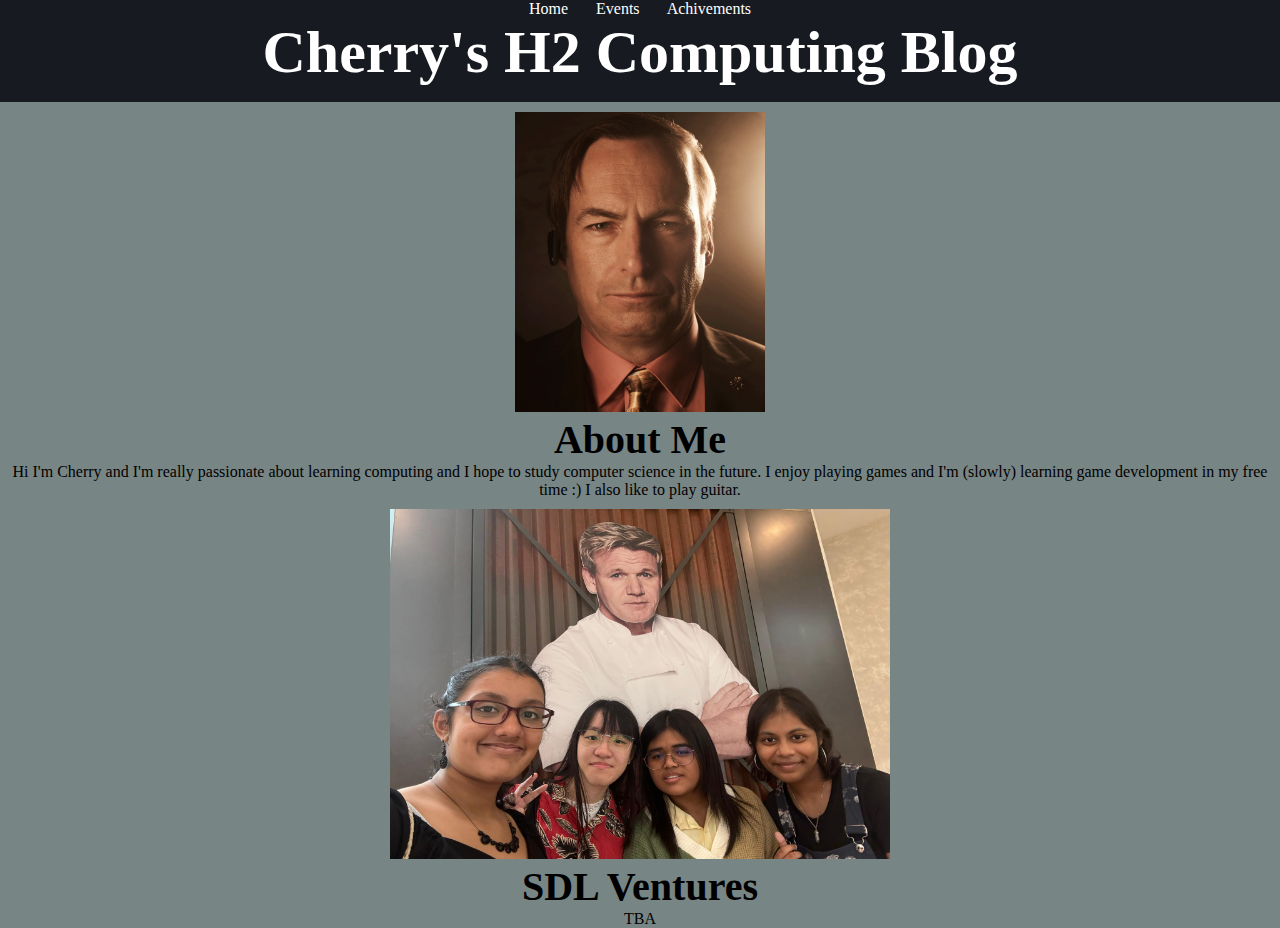
<file: index.html>
<!DOCTYPE html>
<html>

<head>
  <meta charset="utf-8">
  <meta name="viewport" content="width=device-width">
  <title>Cherry's Blog</title>
  <link href="style.css" rel="stylesheet">
</head>
  <header>
    <a href="index.html" style="text-decoration: none; color: white;">Home&nbsp;&nbsp;&nbsp;&nbsp;&nbsp;&nbsp;</a>
    <a href="Events.html" style="text-decoration: none; color: white;">Events&nbsp;&nbsp;&nbsp;&nbsp;&nbsp;&nbsp;</a>
    <a href="achievements.html" style="text-decoration: none; color: white;">Achivements</a>
    <h1>Cherry's H2 Computing Blog</h1>
  </header>
<body>
  <section class="gordon ramsey">
    <img src="saul.webp" width="250" height="300">
  </section>
  <section class="about">
    <h2 style="font-size: 40px;">About Me</h2>
    <p>Hi I'm Cherry and I'm really passionate about learning computing and I hope to study computer science in the future. I enjoy playing games and I'm (slowly) learning game development in my free time :) I also like to play guitar.</p>
  </section>
  <img src="ggrorden ramsey.jpeg" width="500" height="350">
  <div class="SDL Ventures">
    <h2 style="font-size: 40px;">SDL Ventures</h2>
    <p>TBA</p>
    
  </div>
</body>
</html>
</file>
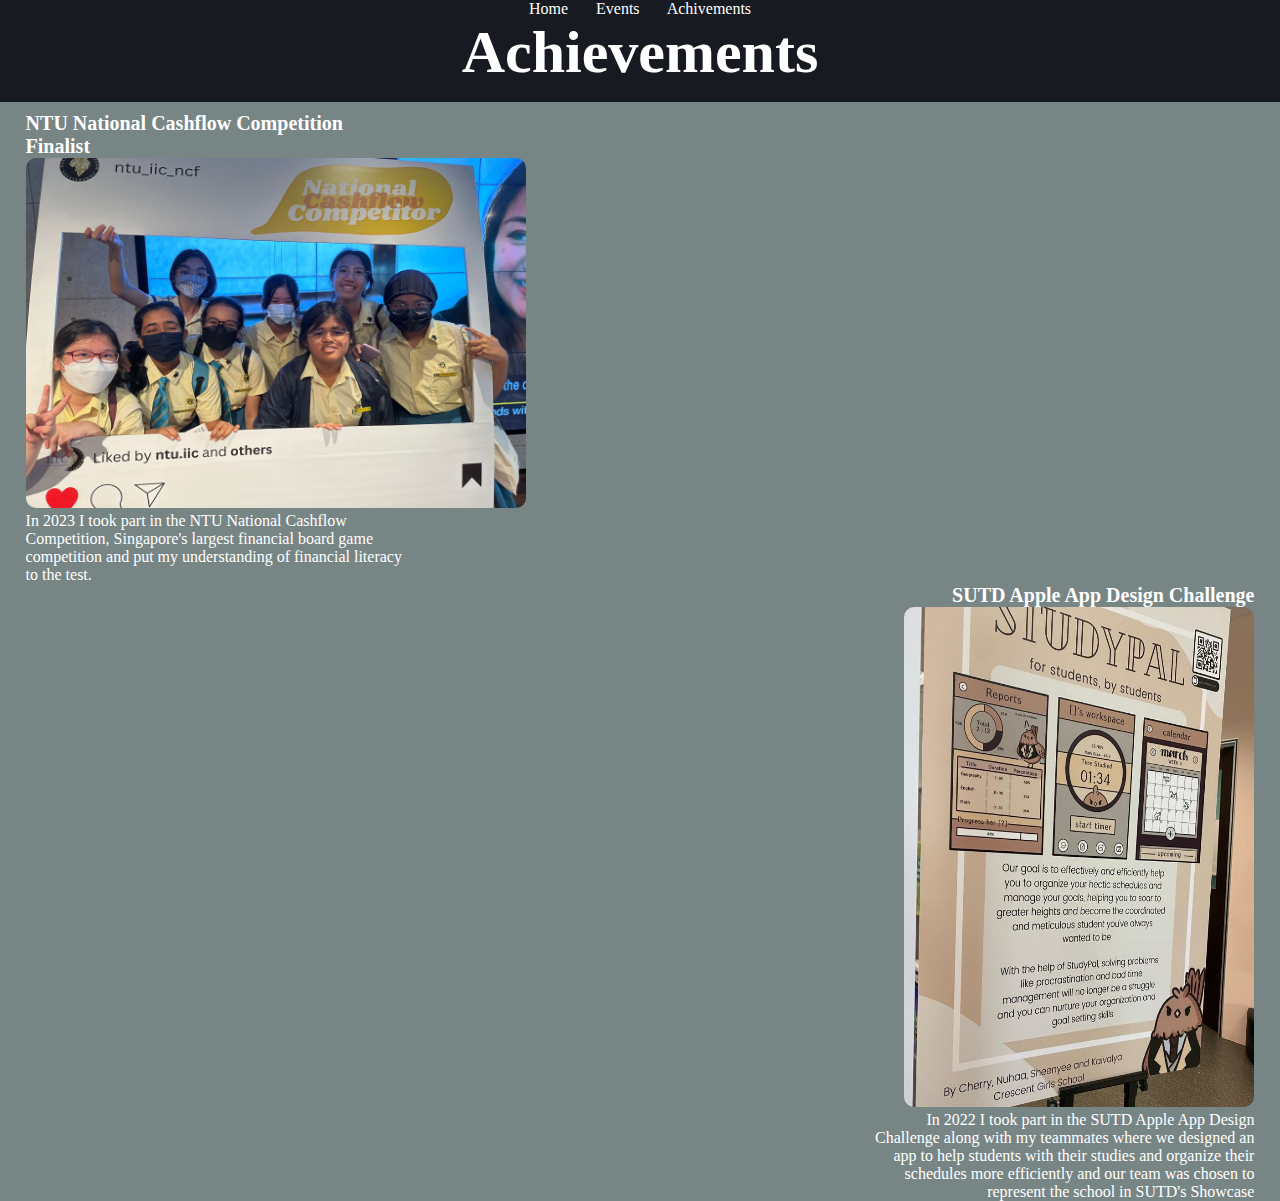
<file: achievements.html>
<!DOCTYPE html>
<html>

<head>
  <meta charset="utf-8">
  <meta name="viewport" content="width=device-width">
  <title>Achievements</title>
  <link href="style.css" rel="stylesheet" type="text/css" />
</head>
<body>
  <header>
    <a href="index.html" style="text-decoration: none; color: white;">Home&nbsp;&nbsp;&nbsp;&nbsp;&nbsp;&nbsp;</a>
    <a href="Events.html" style="text-decoration: none; color: white;">Events&nbsp;&nbsp;&nbsp;&nbsp;&nbsp;&nbsp;</a>
    <a href="achievements.html" style="text-decoration: none; color: white;">Achivements</a>
    <h1>Achievements</h1>
  </header>
  <div class="Secondary School">
    <section class="NTUCashflow">
      <h2 style="font-size: 20px;">NTU National Cashflow Competition Finalist</h2>
      <img src="cashflow.jpg" width="500" height="350" style="border-radius: 10px;">
      <p>In 2023 I took part in the NTU National Cashflow Competition, Singapore's largest financial board game competition and put my understanding of financial literacy to the test.</p>
    </section>
    <section class="SUTD">
      <h2 style="font-size: 20px;">SUTD Apple App Design Challenge</h2>
      <img src="studypal.jpg" height="500" width="350" style="border-radius: 10px;">
      <p>In 2022 I took part in the SUTD Apple App Design Challenge along with my teammates where we designed an app to help students with their studies and organize their schedules more efficiently and our team was chosen to represent the school in SUTD's Showcase</p>
    </section>
  </div>
</body>
</html>
</file>
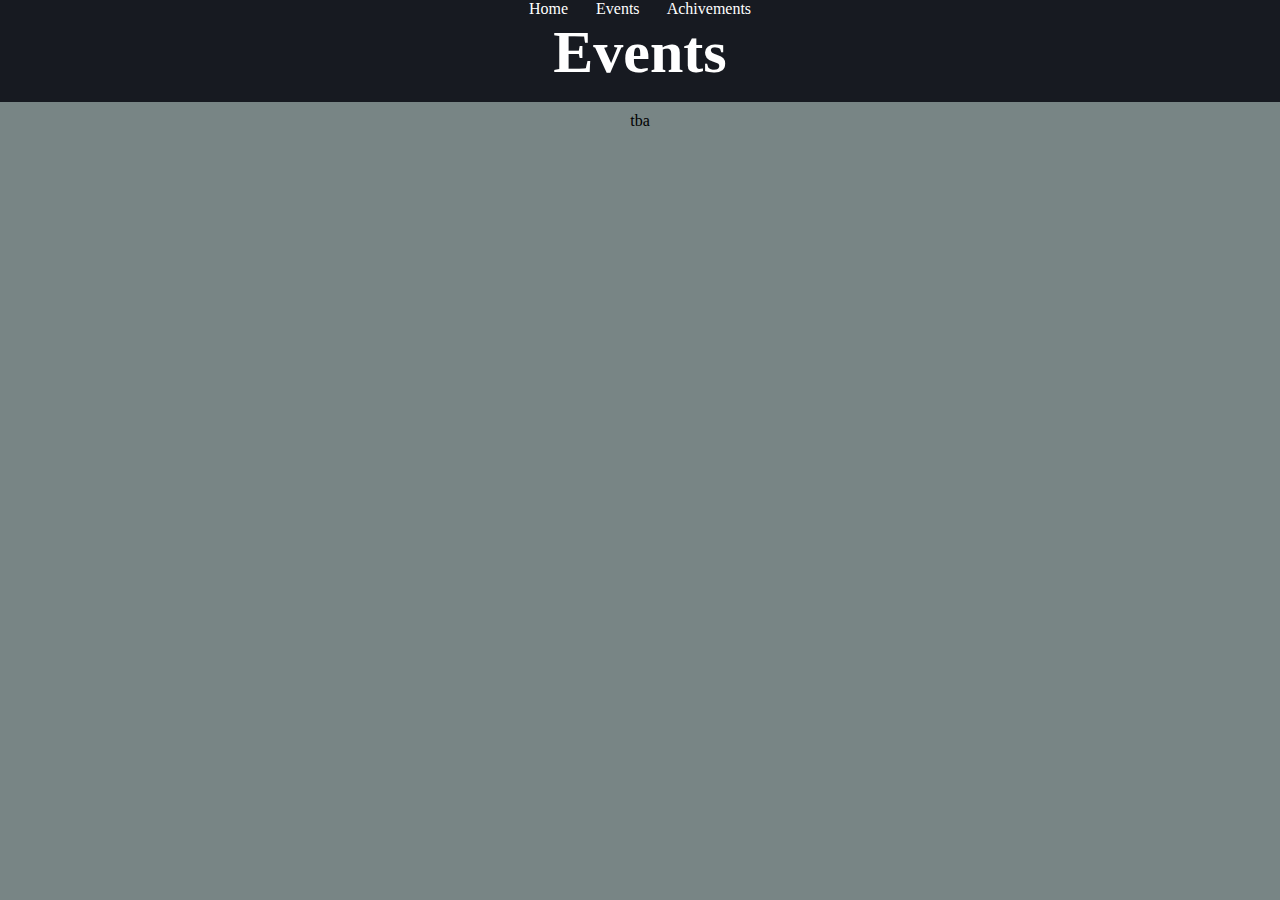
<file: Events.html>
<!DOCTYPE html>
<html>
<head>
  <meta charset="utf-8">
  <meta name="viewport" content="width=device-width">
  <title>Events</title>
  <link href="style.css" rel="stylesheet" type="text/css" />
</head>
<body>
  <header>
    <a href="index.html" style="text-decoration: none; color: white;">Home&nbsp;&nbsp;&nbsp;&nbsp;&nbsp;&nbsp;</a>
    <a href="Events.html" style="text-decoration: none; color: white;">Events&nbsp;&nbsp;&nbsp;&nbsp;&nbsp;&nbsp;</a>
    <a href="achievements.html" style="text-decoration: none; color: white;">Achivements</a>
    <h1>Events</h1>
  </header>
  <p>tba</p>
</body>
</html>
</file>
<file: style.css>
html {
  background-color: #788585;
  font-family: Bahnschrift;
}
* {
padding: 0;
margin: 0;
}
header{
  text-align: center;
  background-color: #171A21;
  width: 100%;
  height: 100%;
  padding: 0px;
  margin-bottom: 10px
}
h1{
  text-align: center;
  color: white;
  font-size: 60px;
  padding-bottom: 15px;
}
.about{
  margin-bottom: 10px;
}

.NTUCashflow{
  color: white;
  text-align: left;
  margin-right:60%;
  margin-left: 2%;
  padding-right: 100px;
}
.SUTD{
  color: white;
  text-align: right;
  margin-left: 60%;
  margin-right: 2%;
  padding-left: 100px;
}
body{
  text-align: center;
}
</file>
